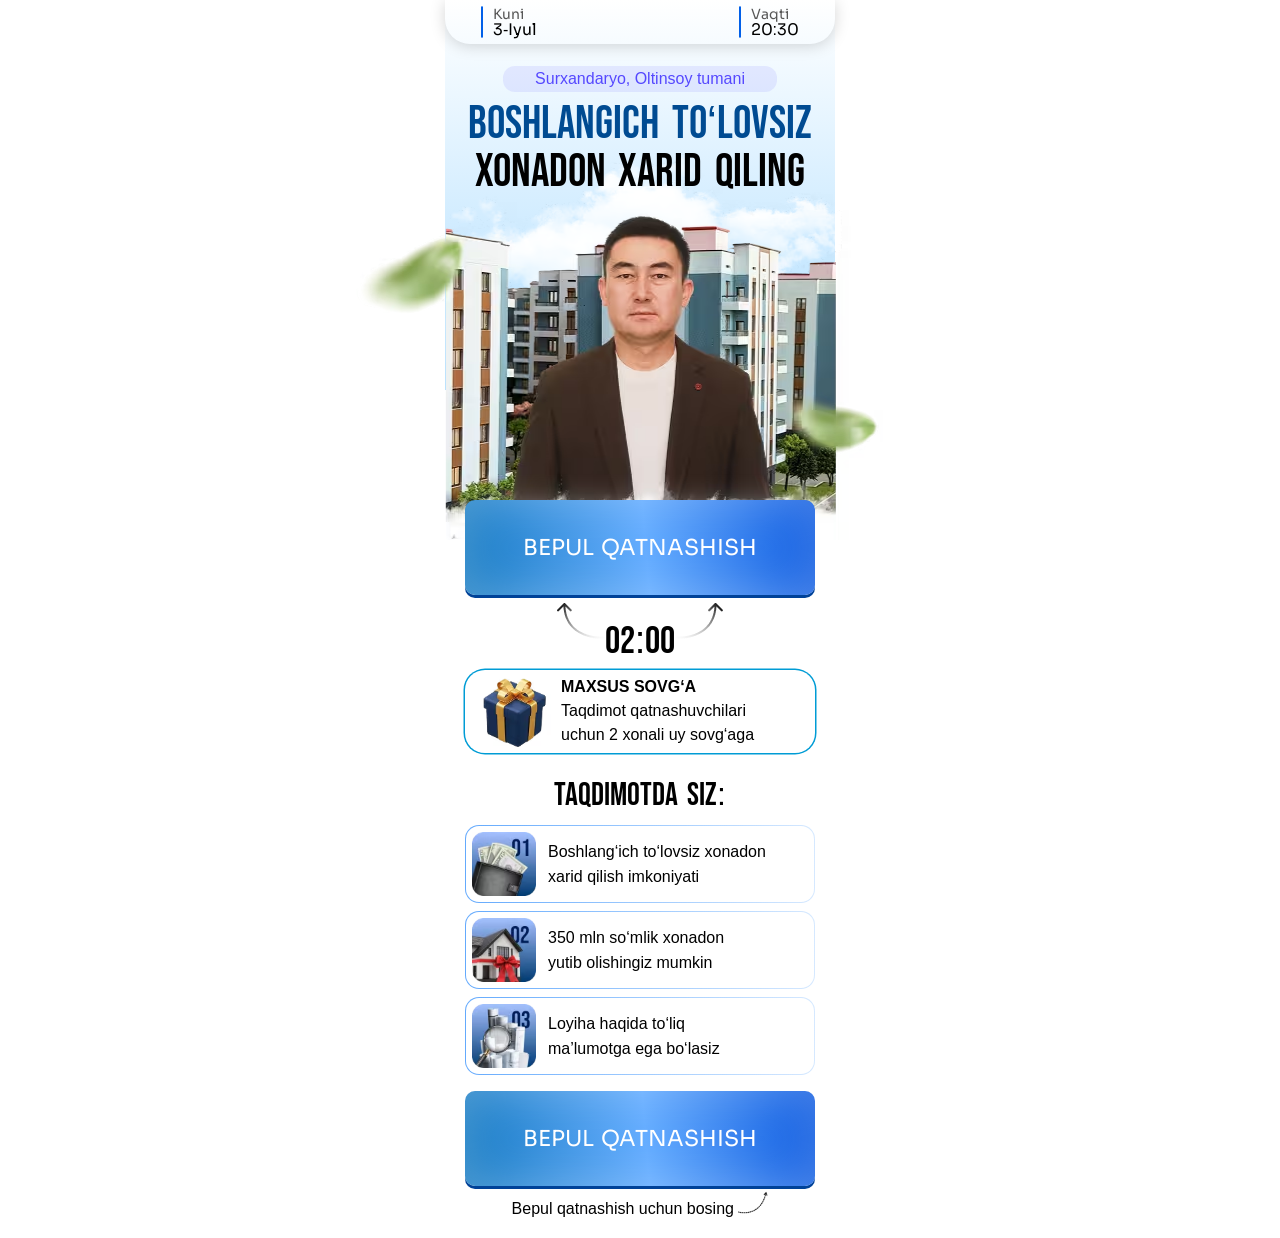
<file: index.html>
<!doctype html>
<html lang="uz">

<head>
  <meta charset="UTF-8" />
  <meta name="viewport" content="width=device-width, initial-scale=1.0" />
  <title>3-Iyul | 20:30</title>
  <style>
    *, *::before, *::after{margin:0;padding:0;box-sizing:border-box}html{overflow-x:clip}body{position:relative;background:#fff;color:#000;font-family:Inter, sans-serif;font-size:16px;overflow-x:hidden;padding-bottom:20px}.container{position:relative;max-width:390px;width:100%;margin:0 auto;overflow-x:clip}.header{display:flex;align-items:center;justify-content:space-between;padding:12px 20px 0;max-width:390px;margin:0 auto;padding:6px 36px;box-shadow:0px 2px 14.4px 0px #0000002b;border-bottom-left-radius:25px;border-bottom-right-radius:25px;position:relative;z-index:1}.header-hero{position:relative;max-width:390px;margin:0 auto}.header-hero::after{content:"";position:absolute;inset:0;width:100%;height:390px;background:linear-gradient(180deg, #FFFFFF 0%, #AFDEFF 100%)}.header__item{display:flex;align-items:center;justify-content:center;gap:10px;font-family:Sora, sans-serif;line-height:100%;font-size:16px}.header__item span{color:#575757;font-size:14px}.header__item::before{content:"";align-self:stretch;border-radius:2px;border:1px solid #0260e8}.hero{padding-top:22px;position:relative;z-index:1}.hero h1{font-family:"Bebas Neue" , sans-serif;font-weight:400;font-style:Regular;font-size:clamp(40px, 12vw, 46px);line-height:105%;text-align:center;text-transform:uppercase;position:relative;z-index:1}.hero h1 span{color:#004b92}.hero p{color:#5548ff;padding:4px 32px;border-radius:12px;background:rgba(85, 72, 255, 0.1);max-width:max-content;text-align:center;margin:0 auto;margin-bottom:9px}.hero .container{overflow:visible}.hero__speaker{display:block;max-width:none;position:relative;left:50%;transform:translate(-54%, -60px);margin-bottom:-100px}.btn__wrap{position:relative;z-index:1;display:flex;flex-direction:column;max-width:390px;margin:0 auto;padding:0 20px;justify-content:center}.btn__helper{text-align:center;margin-top:5px}.btn{border:none;outline:none;text-decoration:none;white-space:nowrap;padding:34px 20px;color:#fff;border-radius:10px;font-family:Sora, sans-serif;font-size:22px;text-align:center;background:linear-gradient( 85.48deg, #006db1 -16.79%, #65adff 51.66%, #004ddb 109.21% );box-shadow:0px 3.05px 0px 0px #004298, 0px 20px 40px 0px #ffffff, 0px 0px 45.74px 0px #ffffff40 inset}.timer{position:relative;display:flex;align-items:center;justify-content:center;margin-top:2px;margin-bottom:24px;z-index:1}.timer span{font-family:Bebas Neue, sans-serif;color:#000;font-size:38px;line-height:130%;transform:translateY(20px)}
  </style>
  <link rel="stylesheet" href="css/main.css" media="print" onload="this.media = 'all'" />
  <noscript>
    <link rel="stylesheet" href="css/main.css" />
  </noscript>
</head>

<body>
  <main>
    <section class="home">
      <div class="header-hero">
        <div class="header">
          <div class="header__item">
            <p>
              <span>Kuni</span><br />
              3-Iyul
            </p>
          </div>
          <div class="header__item">
            <p>
              <span>Vaqti</span><br />
              20:30
            </p>
          </div>
        </div>
        <div class="hero">
          <div class="container">
            <p>Surxandaryo, Oltinsoy tumani</p>
            <h1>
              <span>boshlangich to‘lovsiz</span> <br />
              xonadon xarid qiling
            </h1>
            <img class="hero__speaker" src="./images/speaker.avif" alt="bg" width="530" height="402" loading="lazy"
              decoding="async" />
          </div>
        </div>
      </div>
      <div class="btn__wrap container">
        <a href="#" class="btn"> BEPUL QATNASHISH </a>
      </div>

      <div class="timer container">
        <img src="./images/left.avif" alt="icon" width="48" height="36" loading="lazy" decoding="async" />
        <span id="timer">01:59</span>
        <img src="./images/right.avif" alt="icon" width="48" height="36" loading="lazy" decoding="async" />
      </div>
      <div class="present container">
        <div class="present__card">
          <img src="./images/gift.avif" alt="present" width="76" height="79" loading="lazy" decoding="async" />
          <div class="present__text">
            <b>MAXSUS SOVG‘A</b> <br>
            <span>Taqdimot qatnashuvchilari <br> uchun 2 xonali uy sovg‘aga</span>
          </div>
        </div>
      </div>
      <div class="benefits container">
        <h2>taqdimotda siz:</h2>
        <div class="benefits__list">
          <div class="benefits__card">
            <img src="./images/01.avif" alt="benefits-item" width="64" height="64" loading="lazy" decoding="async" />
            <p>
              Boshlang‘ich to‘lovsiz xonadon <br />
              xarid qilish imkoniyati
            </p>
          </div>
          <div class="benefits__card">
            <img src="./images/02.avif" alt="benefits-item" width="64" height="64" loading="lazy" decoding="async" />
            <p>
              350 mln so‘mlik xonadon <br />
              yutib olishingiz mumkin
            </p>
          </div>
          <div class="benefits__card">
            <img src="./images/03.avif" alt="benefits-item" width="64" height="64" loading="lazy" decoding="async" />
            <p>
              Loyiha haqida to‘liq <br />
              ma’lumotga ega bo‘lasiz
            </p>
          </div>
        </div>
      </div>
      <div class="btn__wrap">
        <a href="#" class="btn"> BEPUL QATNASHISH </a>
        <div class="btn__helper">
          <span>Bepul qatnashish uchun bosing</span>
          <img src="./images/arr.png" alt="arrow" width="30" height="23" loading="lazy" decoding="async" />
        </div>
      </div>
    </section>
  </main>
  <script src="js/app.js" defer></script>
</body>

</html>
</file>
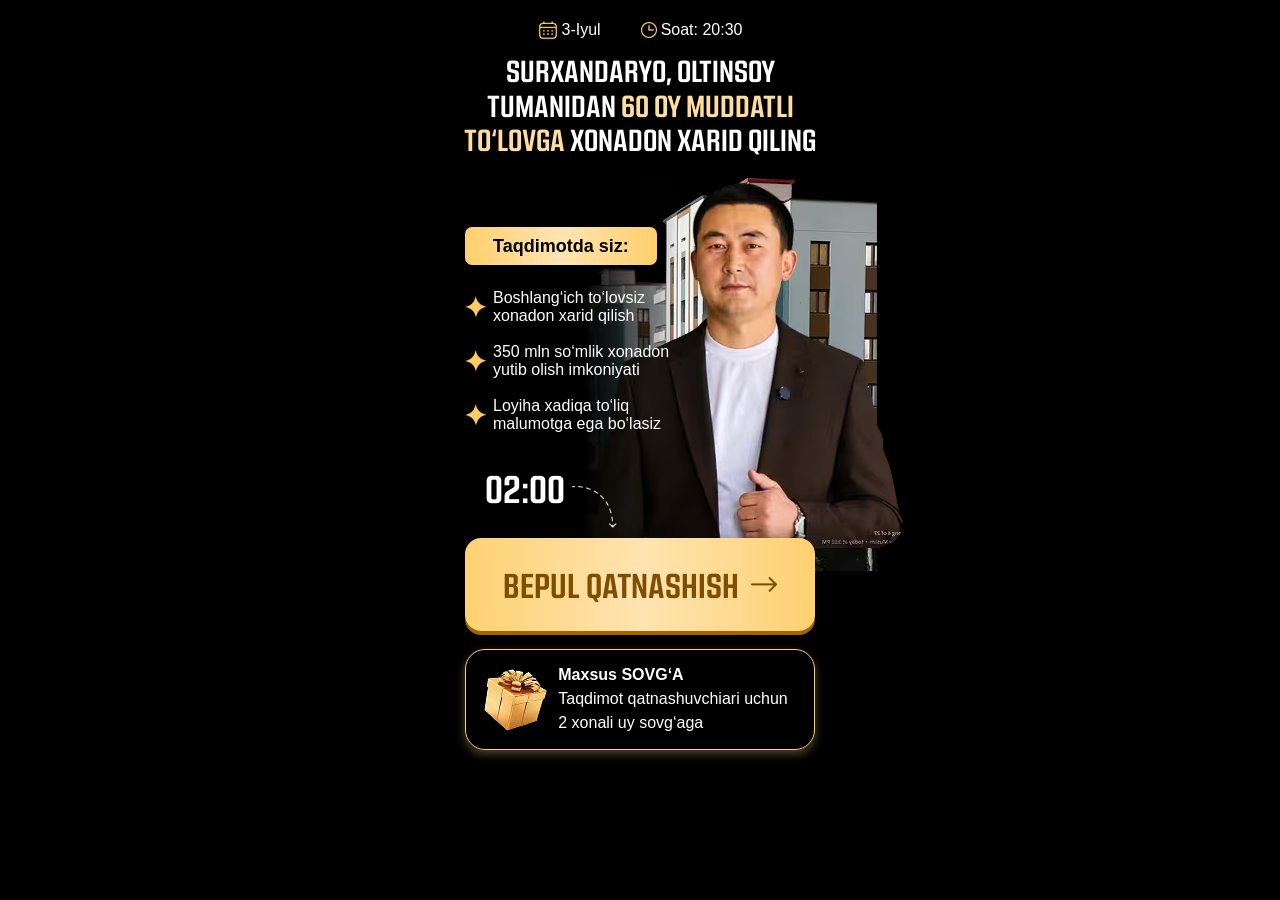
<file: a/index.html>
<!doctype html>
<html lang="uz">
  <head>
    <meta charset="UTF-8" />
    <meta name="viewport" content="width=device-width, initial-scale=1.0" />
    <title>3-Iyul | 20:30</title>
    <style>
      *, *::before, *::after{margin:0;padding:0;box-sizing:border-box}html{overflow-x:clip}body{position:relative;background:#000;color:#fff;font-family:Inter, sans-serif;font-size:16px;overflow-x:hidden;padding-bottom:20px}ul, li{list-style:none}.container{max-width:390px;margin:0 auto}.header{display:flex;align-items:center;justify-content:center;gap:40px;padding-top:20px}.header__item{display:flex;align-items:center;justify-content:center;gap:4px}.hero{padding-top:13px;max-width:390px;margin:0 auto;position:relative}.hero__speaker{transform:translate(15%, 0)}.hero h1{font-family:"Kuunari" , sans-serif;font-weight:700;font-size:clamp(24px, 7.5vw, 30px);line-height:115%;letter-spacing:0%;text-align:center;vertical-align:middle;text-transform:uppercase;position:relative;z-index:1}.hero h1 span{color:#fedea0}.benefits{max-width:390px;margin:70px auto 0;padding-left:20px;position:absolute;z-index:1}.benefits h2{font-family:"Montserrat" , sans-serif;font-weight:700;font-style:Bold;font-size:18px;line-height:20px;letter-spacing:0%;vertical-align:middle;padding:9px 28px;border-radius:7px;max-width:max-content;margin-bottom:24px;color:#000;background:linear-gradient(90deg, #fecf6c 0%, #ffe4b3 50.48%, #fecf6c 100%)}.benefits ul{margin-bottom:28px;display:flex;justify-content:center;align-items:start;flex-direction:column;gap:18px}.benefits ul li{display:flex;align-items:center;justify-content:start;gap:6px}.benefits ul li span{font-size:clamp(12px, 4vw, 16px)}.timer{font-family:"Kuunari" , sans-serif;font-weight:700;font-size:38px;line-height:115%;max-width:390px;margin:0 auto;padding-left:20px}.timer img{transform:translateY(25px)}.timer span{display:inline-block;width:80px}.footer{max-width:390px;margin:0 auto;width:100%;transform:translateY(-37px);padding:0 20px}.btn{padding:27px 20px;border-radius:16px;max-width:390px;width:100%;display:flex;align-items:center;justify-content:center;gap:12px;color:#7d4d00;box-shadow:0px 4px 0px 0px #a36400;background:linear-gradient(90deg, #fed172 0%, #ffe4b1 50.96%, #fed071 100%);text-decoration:none;position:relative;z-index:1}.btn span{font-family:"Kuunari" , sans-serif;font-weight:700;font-size:clamp(24px, 8vw, 34px);line-height:115%;text-transform:uppercase}.gift{border:1.5px solid #FED070;box-shadow:0px 4px 10px 0px #FFDE9D4D;display:flex;align-items:center;justify-content:center;border-radius:20px;margin-top:18px;padding:11px 6px 11px 5px}.gift img{transform:translateX(-10px)}.gift p{line-height:150%;transform:translateX(-5px);font-size:clamp(14px, 4.5vw, 16px)}@media (max-width:360px){.benefits{padding-left:10px}.footer{padding:0 10px}}
    </style>
    <link
      rel="stylesheet"
      href="css/main.css"
      media="print"
      onload="this.media = 'all'"
    />
    <noscript>
      <link rel="stylesheet" href="css/main.css" />
    </noscript>
  </head>
  <body>
    <main>
      <section class="home">
        <div class="header">
          <div class="header__item">
            <img
              src="./images/calendar.png"
              alt="icon"
              width="20"
              height="20"
              loading="lazy"
              decoding="async"
            />
            <span>3-Iyul</span>
          </div>
          <div class="header__item">
            <img
              src="./images/clock.png"
              alt="icon"
              width="16"
              height="16"
              loading="lazy"
              decoding="async"
            />
            <span>Soat: 20:30</span>
          </div>
        </div>
        <div class="hero">
          <h1 class="">
            Surxandaryo, oltinsoy <br />
            tumanidan
            <span
              >60 oy muddatli <br />
              to‘lovga</span
            >
            xonadon xarid qiling
          </h1>
          <div class="benefits">
            <h2>Taqdimotda siz:</h2>
            <ul>
              <li>
                <img
                  src="./images/star.png"
                  alt="icon"
                  width="22"
                  height="22"
                  loading="lazy"
                  decoding="async"
                />
                <span
                  >Boshlang‘ich to‘lovsiz <br />
                  xonadon xarid qilish</span
                >
              </li>
              <li>
                <img
                  src="./images/star.png"
                  alt="icon"
                  width="22"
                  height="22"
                  loading="lazy"
                  decoding="async"
                />
                <span
                  >350 mln so‘mlik xonadon <br />
                  yutib olish imkoniyati</span
                >
              </li>
              <li>
                <img
                  src="./images/star.png"
                  alt="icon"
                  width="22"
                  height="22"
                  loading="lazy"
                  decoding="async"
                />
                <span
                  >Loyiha xadiqa to‘liq <br />
                  malumotga ega bo‘lasiz</span
                >
              </li>
            </ul>
            <div class="timer"><span id="timer">01:59</span> <img src="./images/arr.png" alt="icon" width="45" height="42" loading="lazy" decoding="async"></div>
          </div>
          <img class="hero__speaker" src="./images/speaker.avif" alt="speaker" width="406" height="414" loading="lazy" decoding="async">
        </div>
        <div class="footer">
          <a href="#" class="btn"
            ><span>bepul qatnashish</span>
            <img
              src="./images/btn.png"
              alt="icon"
              width="26"
              height="15"
              loading="lazy"
              decoding="async"
          /></a>
          <div class="gift">
            <img
              src="./images/gift.avif"
              alt="icon"
              width="77"
              height="77"
              loading="lazy"
              decoding="async"
            />
            <p><b>Maxsus SOVG‘A</b> <br> Taqdimot qatnashuvchiari uchun <br> 2 xonali uy sovg‘aga</p>
          </div>
        </div>
      </section>
    </main>
    <script src="../js/app.js" defer></script>
  </body>
</html>
</file>
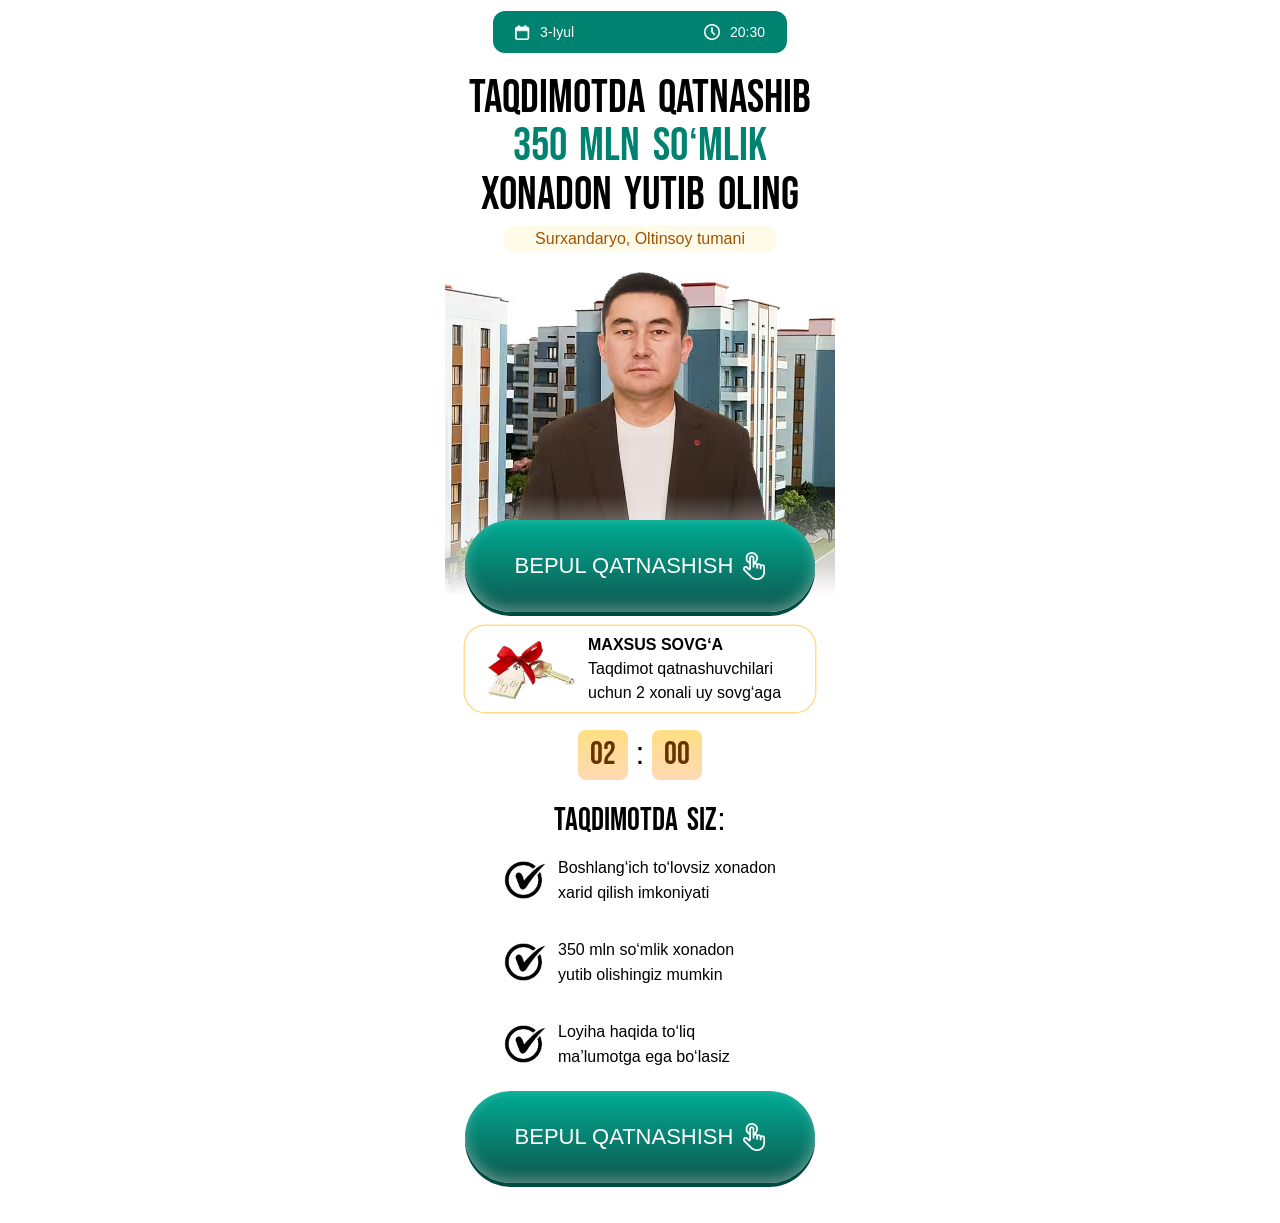
<file: b/index.html>
<!doctype html>
<html lang="uz">

<head>
  <meta charset="UTF-8" />
  <meta name="viewport" content="width=device-width, initial-scale=1.0" />
  <title>3-Iyul | 20:30</title>
  <style>
    *, *::before, *::after{margin:0;padding:0;box-sizing:border-box}html{overflow-x:clip}ul, li{list-style:none}body{position:relative;background:#fff;color:#000;font-family:Inter, sans-serif;font-size:16px;overflow-x:hidden;padding-top:11px;padding-bottom:40px}.container{position:relative;max-width:390px;width:100%;margin:0 auto;overflow-x:clip}.header{max-width:314px;margin:0 auto;padding:0 10px}.header__card{display:flex;align-items:center;justify-content:space-between;padding:13px 22px;background:#008270;border-radius:12px;color:#fff}.header__item{display:flex;align-items:center;justify-content:center;gap:10px;font-family:Roboto, sans-serif;line-height:100%;font-size:16px}.header__item span{color:#fff;font-size:14px}.hero{padding-top:22px;position:relative;z-index:1}.hero::after{content:"";position:absolute;bottom:-75px;width:100%;height:100px;background:linear-gradient(180deg, rgba(255, 255, 255, 0) 0%, #ffffff 100%)}.hero h1{font-family:"Bebas Neue" , sans-serif;font-weight:400;font-style:Regular;font-size:clamp(40px, 12vw, 46px);line-height:105%;text-align:center;text-transform:uppercase;position:relative;z-index:1}.hero h1 span{color:#008270}.hero p{color:#a25100;padding:4px 32px;border-radius:12px;background:rgba(255, 213, 43, 0.1);max-width:max-content;text-align:center;margin:0 auto;margin-top:6px;position:relative;z-index:1}.hero .container{overflow:visible;display:flex;flex-direction:column;align-items:center}.hero__speaker{flex-shrink:0;display:block;max-width:none;margin-top:20px;margin-bottom:-75px;object-fit:contain}.btn__wrap{position:relative;z-index:1;display:flex;flex-direction:column;max-width:390px;margin:0 auto;padding:0 20px;justify-content:center}.btn__helper{text-align:center;margin-top:5px}.btn{display:flex;align-items:center;justify-content:center;gap:10px;border:none;outline:none;text-decoration:none;white-space:nowrap;padding:32px 20px;color:#fff;border-radius:50px;font-family:Roboto, sans-serif;font-size:22px;text-align:center;background:linear-gradient(180deg, #00ac94 0%, #0e574d 100%);box-shadow:0px 4px 0px 0px #004b40, 0px -4px 12.8px 0px #ffffff59 inset}.gift{margin-top:14px;margin-bottom:10px;padding:0 20px}.gift__card{border-radius:20px;display:flex;align-items:center;justify-content:start;gap:8px;padding:2px 12px;box-shadow:0 0 0 1.5px #FFDD8B}.gift__card img{width:103px;height:82px}.gift__text{line-height:150%;font-size:clamp(13px, 4vw, 16px)}.gift__text b{font-weight:700}
  </style>
  <link rel="stylesheet" href="css/main.css" media="print" onload="this.media = 'all'" />
  <noscript>
    <link rel="stylesheet" href="css/main.css" />
  </noscript>
</head>

<body>
  <main>
    <section class="home">
      <div class="header">
        <div class="header__card">
          <div class="header__item">
            <img src="./images/calendar.png" alt="icon" width="15" height="15" loading="lazy" decoding="async" />
            <span>3-Iyul</span>
          </div>
          <div class="header__item">
            <img src="./images/clock.png" alt="icon" width="16" height="16" loading="lazy" decoding="async" />
            <span>20:30</span>
          </div>
        </div>
      </div>
      <div class="hero">
        <div class="container">
          <h1>
            taqdimotda qatnashib <br />
            <span>350 mln so‘mlik</span> <br />
            xonadon yutib oling
          </h1>
          <p>Surxandaryo, Oltinsoy tumani</p>
          <img class="hero__speaker" src="./images/speaker.avif" alt="bg" width="390" height="323" loading="lazy"
            decoding="async" />
        </div>
      </div>
      <div class="btn__wrap container">
        <a href="#" class="btn"><span> BEPUL QATNASHISH </span>
          <img src="./images/cursor.png" alt="icon" width="22" height="28" loading="lazy" decoding="async" /></a>
      </div>
      <div class="gift container">
        <div class="gift__card">
          <img src="./images/gift.avif" alt="gift" width="103" height="82" loading="lazy" decoding="async" />
          <div class="gift__text">
            <b>MAXSUS SOVG‘A</b> <br />
            <span>Taqdimot qatnashuvchilari <br />
              uchun 2 xonali uy sovg‘aga</span>
          </div>
        </div>
      </div>
      <div class="timer container" id="timer">
        <span class="timer__block" id="minutes">01</span>
        :
        <span class="timer__block" id="seconds">59</span>
      </div>

      <div class="benefits container">
        <h2>taqdimotda siz:</h2>
        <ul class="benefits__list">
          <li class="benefits__card">
            <img src="./images/check.avif" alt="benefits-item" width="42" height="42" loading="lazy" decoding="async" />
            <p>
              Boshlang‘ich to‘lovsiz xonadon <br />
              xarid qilish imkoniyati
            </p>
          </li>
          <li class="benefits__card">
            <img src="./images/check.avif" alt="benefits-item" width="42" height="42" loading="lazy" decoding="async" />
            <p>
              350 mln so‘mlik xonadon <br />
              yutib olishingiz mumkin
            </p>
          </li>
          <li class="benefits__card">
            <img src="./images/check.avif" alt="benefits-item" width="42" height="42" loading="lazy" decoding="async" />
            <p>
              Loyiha haqida to‘liq <br />
              ma’lumotga ega bo‘lasiz
            </p>
          </li>
        </ul>
      </div>
      <div class="btn__wrap">
        <a href="#" class="btn"><span> BEPUL QATNASHISH </span>
          <img src="./images/cursor.png" alt="icon" width="22" height="28" loading="lazy" decoding="async" /></a>
      </div>
    </section>
  </main>
  <script src="../js/app.js" defer></script>
</body>
</html>
</file>
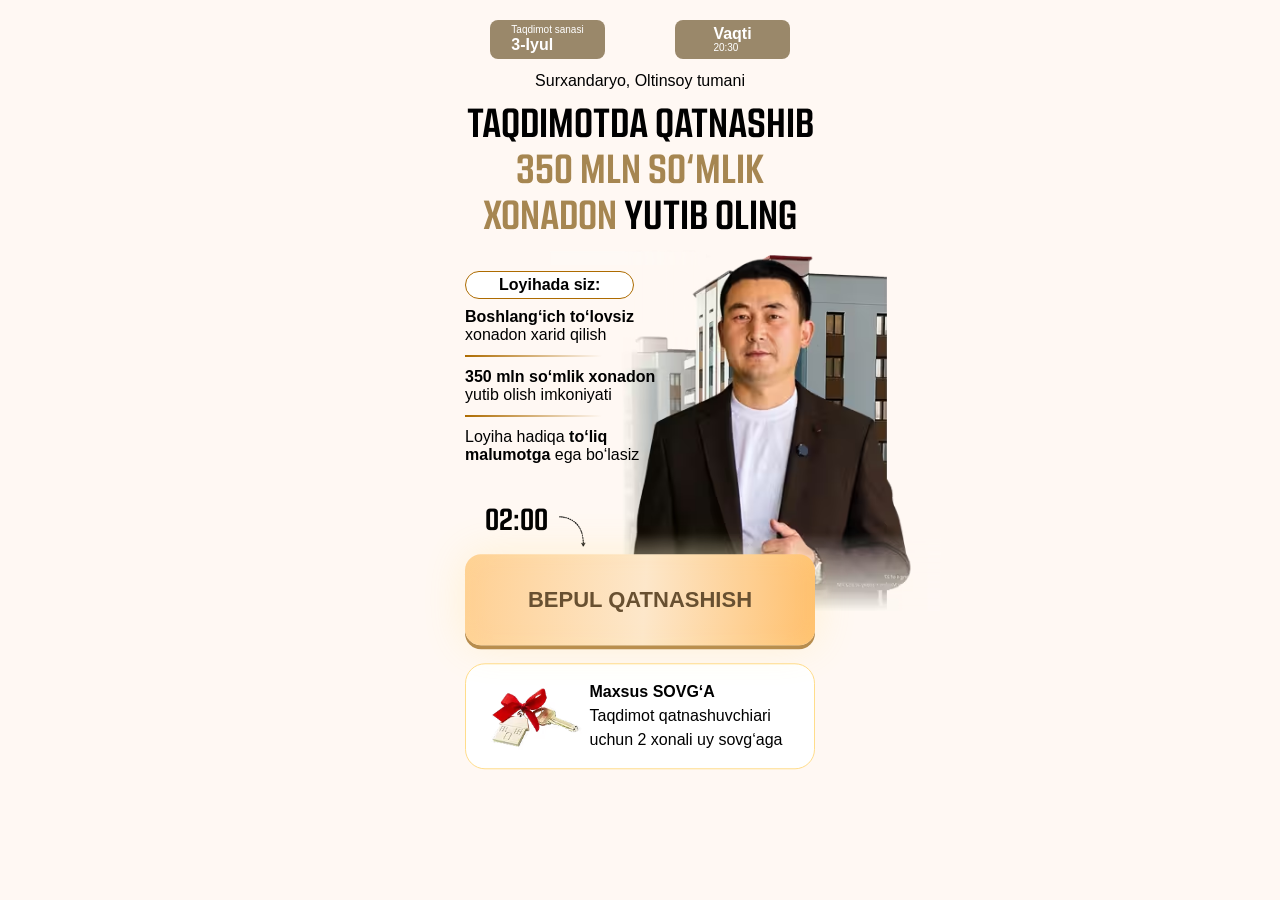
<file: c/index.html>
<!doctype html>
<html lang="uz">

<head>
  <meta charset="UTF-8" />
  <meta name="viewport" content="width=device-width, initial-scale=1.0" />
  <title>3-Iyul | 20:30</title>
  <style>
    *, *::before, *::after{margin:0;padding:0;box-sizing:border-box}html{overflow-x:clip}body{position:relative;background:#fff8f3;color:#000;font-family:Inter, sans-serif;font-size:16px;overflow-x:hidden;padding-bottom:20px}ul, li{list-style:none}.container{max-width:390px;margin:0 auto}.header{display:flex;align-items:center;justify-content:center;gap:70px;padding-top:20px;max-width:390px;margin:0 auto}.header__item{background:#9a886a;border-radius:8px;display:flex;align-items:center;justify-content:center;flex-direction:column;min-width:115px;color:#fff;padding:5px}.header__item-content{display:flex;flex-direction:column;align-items:flex-start}.header__item span{line-height:100%;font-size:10px;margin-bottom:1px;text-align:left}.hero{padding-top:13px;max-width:390px;margin:0 auto;position:relative}.hero__speaker{transform:translateX(27%);width:100%;height:auto}.hero p{margin-bottom:8px;text-align:center}.hero h1{font-family:"Kuunari" , sans-serif;font-weight:700;font-size:clamp(32px, 10vw, 40px);line-height:115%;letter-spacing:0%;text-align:center;vertical-align:middle;text-transform:uppercase;position:relative;z-index:1}.hero h1 span{color:#A68651}.benefits{max-width:390px;margin:35px auto 0;padding-left:20px;position:absolute;z-index:1}.benefits h2{font-family:"Poppins" , sans-serif;font-weight:700;font-style:Bold;font-size:16px;line-height:100%;letter-spacing:0%;vertical-align:middle;padding:5px 33px;border-radius:15px;max-width:max-content;margin-bottom:9px;color:#000;background:#fff;border:1px solid #AD6B00}.benefits ul{margin-bottom:12px;display:flex;justify-content:center;align-items:start;flex-direction:column}.benefits ul hr{width:137px;height:1px;margin:11px 0;border:1px solid;border-image-source:linear-gradient( 90deg, #ad6b00 0%, rgba(173, 107, 0, 0) 100% );border-image-slice:1}.benefits ul li p{text-align:left;margin-bottom:0;font-size:clamp(12px, 4vw, 16px)}.timer{font-family:"Kuunari" , sans-serif;font-weight:700;font-size:30px;line-height:115%;max-width:390px;margin:0 auto;padding-left:20px; transform:translateY(-45%)}.timer img{transform:translate(-8px, 20px)}.timer span{display:inline-block;width:70px}.footer{max-width:390px;margin:0 auto;width:100%;transform:translateY(-40%);padding:0 20px}.btn{padding:33px 20px;border-radius:16px;max-width:390px;width:100%;display:flex;align-items:center;justify-content:center;gap:12px;text-decoration:none;position:relative;z-index:1;color:#685031;background:linear-gradient(93.1deg, #FFCA85 -12.09%, #FDE7CA 51.33%, rgba(255, 189, 103, 0.99) 101.95%);box-shadow:0px 0px 21.93px 0px #FFEF9A24 inset , 0px 0px 41.23px 0px #FFD84E33, 0px 4px 0px 0px #B3884E}.btn span{font-family:"Inter" , sans-serif;font-weight:600;font-size:22px;line-height:115%;text-transform:uppercase}.gift{background:#fff;display:flex;border:1.5px solid #FFDD8B;align-items:center;justify-content:center;border-radius:20px;margin-top:18px;padding:11px 6px 11px 5px}.gift img{transform:translateX(-10px)}.gift p{line-height:150%;transform:translateX(-5px);font-size:clamp(14px, 4.5vw, 16px)}@media (max-width:374px){.hero__speaker{width:100%;height:auto}}@media (max-width:360px){.benefits{padding-left:10px}.footer{padding:0 10px; transform: translateY(-30%);}}
  </style>
  <link rel="stylesheet" href="css/main.css" media="print" onload="this.media = 'all'" />
  <noscript>
    <link rel="stylesheet" href="css/main.css" />
  </noscript>
</head>

<body>
  <main>
    <section class="home">
      <div class="header">
        <div class="header__item">
          <div class="header__item-content">
            <span>Taqdimot sanasi</span>
            <b>3-Iyul</b>
          </div>
        </div>
        <div class="header__item">
          <div class="header__item-content">
            <b>Vaqti</b>
            <span>20:30</span>
          </div>
        </div>
      </div>
      <div class="hero">
        <p>Surxandaryo, Oltinsoy tumani</p>
        <h1>
          taqdimotda qatnashib <br />
          <span>350 mln so‘mlik <br />
            xonadon</span>
          yutib oling
        </h1>
        <div class="benefits">
          <h2>Loyihada siz:</h2>
          <ul>
            <li>
              <p><b>Boshlang‘ich to‘lovsiz</b> <br />
                xonadon xarid qilish</p>
            </li>
            <li><hr /></li>
            <li>
              <p><b>350 mln so‘mlik xonadon</b> <br />
                yutib olish imkoniyati</p>
            </li>
            <li><hr /></li>
            <li>
              <p>Loyiha hadiqa <b>to‘liq <br />
                  malumotga</b> ega bo‘lasiz</p>
            </li>
          </ul>
        </div>
        <img class="hero__speaker" src="./images/speaker.avif" alt="speaker" width="430" height="414" loading="lazy"
        decoding="async" />
      </div>
      <div class="footer">
        <div class="timer">
          <span id="timer">01:59</span>
          <img src="./images/arr.png" alt="icon" width="41" height="36" loading="lazy" decoding="async" />
        </div>
        <a href="#" class="btn"><span>bepul qatnashish</span> </a>
        <div class="gift">
          <img src="./images/gift.avif" alt="icon" width="103" height="82" loading="lazy" decoding="async" />
          <p>
            <b>Maxsus SOVG‘A</b> <br />
            Taqdimot qatnashuvchiari <br /> uchun
            2 xonali uy sovg‘aga
          </p>
        </div>
      </div>
    </section>
  </main>
  <script src="../js/app.js" defer></script>
</body>

</html>
</file>
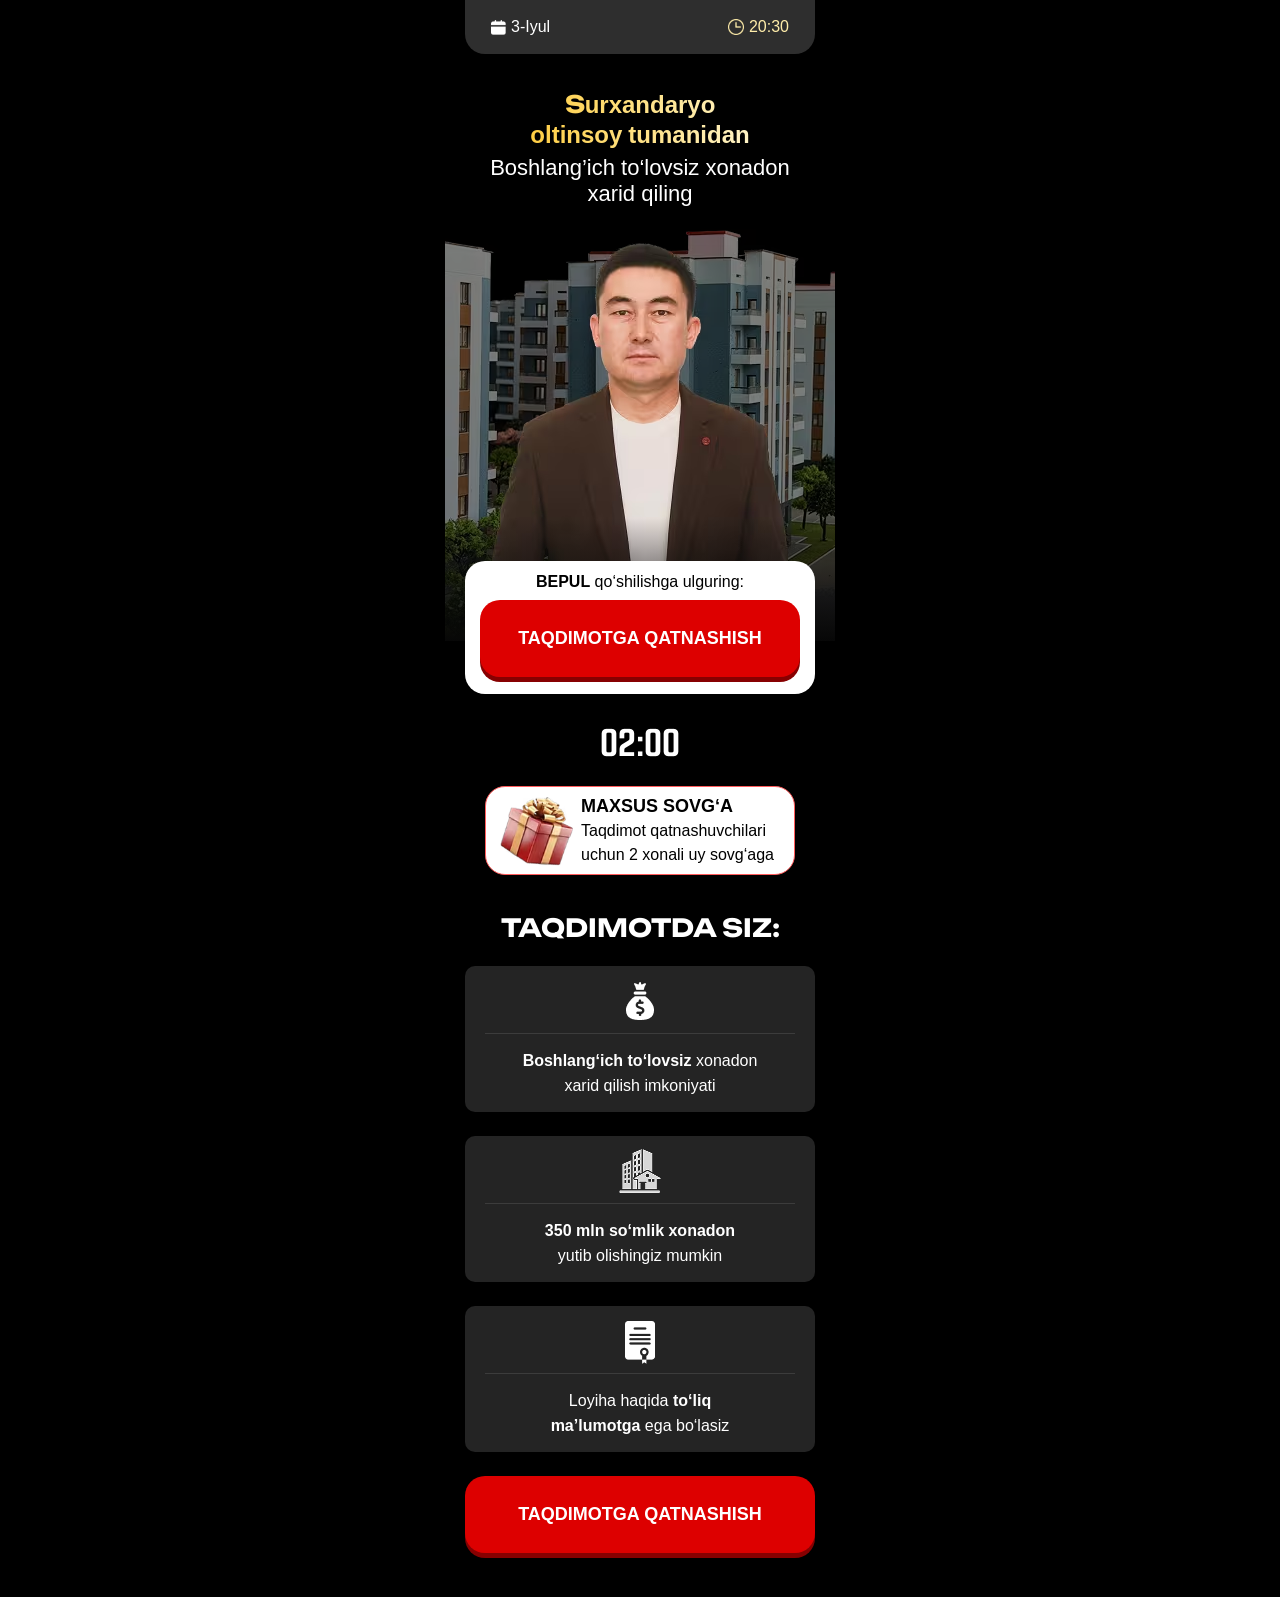
<file: d/index.html>
<!doctype html>
<html lang="en">

<head>
  <meta charset="UTF-8" />
  <meta name="viewport" content="width=device-width, initial-scale=1.0" />
  <title>3-Iyul | 20:30</title>
  <style>
    *{margin:0;padding:0;box-sizing:border-box}body{background:#000;color:#fff;font-family:sans-serif}ul, li{list-style:none}.container{max-width:390px;margin:0 auto;padding:0 20px}.header--wrap{padding:0 20px;max-width:390px;margin:0 auto}.header{display:flex;align-items:center;justify-content:space-between;padding:18px 26px;background:#2e2e2e;border-bottom-left-radius:20px;border-bottom-right-radius:20px}.header__item{display:flex;align-items:center;justify-content:center;gap:5px}.header__item .yellow{color:#ffedaa}.hero{padding-top:35px;display:flex;align-items:center;justify-content:center;flex-direction:column;position:relative;overflow-x:hidden;max-width:390px;margin:0 auto}.hero::after{content:"";position:absolute;bottom:0;width:100%;height:123px;background:linear-gradient(180deg, rgba(7, 7, 7, 0) 0%, #070707 100%)}.hero ing{width:100%;height:auto}.hero h1{font-family:FindSansPro, sans-serif;text-align:center;background:linear-gradient(90deg, #ffce43 0%, #fff4c6 100%);-webkit-background-clip:text;background-clip:text;-webkit-text-fill-color:transparent;color:transparent}.hero p{text-align:center;margin-top:6px;margin-bottom:22px;font-size:22px}.btn--wrap{background:#fff;border-radius:20px;padding:12px 15px 17px;display:flex;align-items:center;justify-content:center;flex-direction:column;gap:9px;transform:translateY(-80px);margin-bottom:-80px}.btn--wrap p{color:#000;line-height:110%}a{border-radius:20px;padding:25px;font-size:18px;line-height:150%;background:#dd0000;box-shadow:0px 5px 0px 0px #870001;text-decoration:none;color:#fff;font-weight:700;width:100%;text-align:center;text-transform:uppercase;white-space:nowrap}#timer{margin-top:24px;margin-bottom:22px;font-family:"Kuunari" , sans-serif;font-weight:700;font-size:38px;text-align:center}
  </style>
  <link rel="stylesheet" href="css/main.css" media="print" onload="this.media = 'all'" />
  <noscript>
    <link rel="stylesheet" href="css/main.css" />
  </noscript>
  <link rel="stylesheet" href="css/main.css" media="print" onload="this.media = 'all'" />
  <noscript>
    <link rel="stylesheet" href="css/main.css" />
  </noscript>
</head>

<body>
  <main>
    <section>
      <div class="header--wrap">
        <div class="header">
          <div class="header__item">
            <img src="./images/calendar.png" alt="" width="15" height="15" loading="lazy" decoding="async" />
            <span>3-Iyul</span>
          </div>
          <div class="header__item">
            <img src="./images/clock.png" alt="" width="16" height="16" loading="lazy" decoding="async" />
            <span class="yellow">20:30</span>
          </div>
        </div>
      </div>
      <div class="hero">
        <h1>Surxandaryo <br> oltinsoy tumanidan</h1>
        <p>
          Boshlang’ich to‘lovsiz xonadon <br />
          xarid qiling
        </p>
        <img src="./images/speaker.avif" alt="sp" width="440" height="412" loading="lazy" decoding="async" />
      </div>
      <div class="container">
        <div class="btn--wrap">
          <p><b>BEPUL</b> qo‘shilishga ulguring:</p>
          <a href="#">taqdimotga qatnashish</a>
        </div>
      </div>
      <p id="timer">01:59</p>
      <div class="gift container">
        <img src="./images/gift.avif" alt="gift" width="85" height="87" loading="lazy" decoding="async" />
        <div>
          <b>MAXSUS SOVG‘A</b>
          <p>
            Taqdimot qatnashuvchilari <br />
            uchun 2 xonali uy sovg‘aga
          </p>
        </div>
      </div>
      <div class="benefits container">
        <h2>TAQDIMOTDA SIZ:</h2>
        <ul class="benefits__list">
          <li class="benefits__card">
            <img src="./images/01.png" alt="icon" width="46" height="46" loading="lazy" decoding="async" />
            <hr />
            <p>
              <b>Boshlang‘ich to‘lovsiz</b> xonadon <br />
              xarid qilish imkoniyati
            </p>
          </li>
          <li class="benefits__card">
            <img src="./images/02.png" alt="icon" width="46" height="46" loading="lazy" decoding="async" />
            <hr />
            <p>
              <b>350 mln so‘mlik xonadon</b> <br />
              yutib olishingiz mumkin
            </p>
          </li>
          <li class="benefits__card">
            <img src="./images/03.png" alt="icon" width="46" height="46" loading="lazy" decoding="async" />
            <hr />
            <p>
              Loyiha haqida
              <b>to‘liq <br />
                ma’lumotga</b>
              ega bo‘lasiz
            </p>
          </li>
        </ul>
      </div>
      <div class="container footer">
        <a href="#">taqdimotga qatnashish</a>
      </div>
    </section>
  </main>
</body>
<script defer src="../js/app.js"></script>

</html>
</file>
<file: css/main.css>
@font-face{font-family:Bebas Neue;src:url( "../fonts/BebasNeue-Regular\(AZ09\).woff2" );font-display:swap;font-weight:normal}@font-face{font-family:Sora;src:url( "../fonts/Sora-Regular-subset.woff2" );font-display:swap;font-weight:normal}.benefits{display:flex;align-items:center;justify-content:center;flex-direction:column;margin-top:22px;margin-bottom:16px;max-width:390px;width:100%;padding:0 20px}.benefits h2{margin-bottom:8px;font-family:Bebas Neue, sans-serif;font-size:32px;line-height:130%;font-weight:400;text-transform:uppercase}.benefits__list{display:flex;align-items:start;justify-content:start;flex-direction:column;gap:8px;width:100%}.benefits__card{display:flex;align-items:center;justify-content:start;flex:1;width:100%;gap:12px;padding:6px;border:1px solid transparent;border-radius:14px;background:linear-gradient(#fff, #fff) padding-box, linear-gradient(90deg, #64aafd 0%, rgba(76, 158, 255, 0.23) 100%) border-box;flex:1;line-height:25px}.present{margin-top:10px;margin-bottom:10px;padding:0 20px}.present__card{border-radius:20px;display:flex;align-items:center;justify-content:start;gap:8px;padding:2px 12px;box-shadow:0 0 0 1.5px #009cd5}.present__text{line-height:150%;font-size:clamp(14px, 4.5vw, 16px)}.present__text b{font-weight:700}@media (max-width:360px){.btn__wrap{padding:0 10px}.present{padding:0 10px}.benefits{padding:0 10px}}
</file>
<file: a/css/main.css>
@font-face{font-family:Kuunari;src:url( "../fonts/Kuunari.woff2" );font-display:swap;font-weight:normal}
</file>
<file: b/css/main.css>
@font-face{font-family:Bebas Neue;src:url( "../fonts/BebasNeue-Regular\(AZ09\).woff2" );font-display:swap;font-weight:normal}.timer{font-family:sans-serif;display:flex;align-items:center;justify-content:center;gap:8px;font-size:32px;font-family:Bebas Neue, sans-serif;margin-top:18px}.timer__block{color:#653200;display:flex;align-items:center;justify-content:center;text-align:center;background:linear-gradient(180deg, #FFDE83 0%, #FFDAB5 100%);border-radius:8px;width:50px;height:50px;line-height:130%;letter-spacing:0%;text-align:center;text-transform:uppercase}.benefits{display:flex;align-items:center;justify-content:center;flex-direction:column;margin-top:20px;margin-bottom:16px;max-width:390px;padding:0 20px}.benefits h2{margin-bottom:8px;font-family:Bebas Neue, sans-serif;font-size:32px;line-height:130%;font-weight:400;text-transform:uppercase}.benefits__list{display:flex;align-items:start;justify-content:start;flex-direction:column;gap:20px;width:max-content}.benefits__card{display:flex;align-items:center;justify-content:start;flex:1;width:100%;gap:12px;padding:6px;flex:1;line-height:25px}@media (max-width:360px){.btn__wrap{padding:0 10px}.gift{padding:0 10px}.benefits{padding:0 10px}}
</file>
<file: c/css/main.css>
@font-face{font-family:Kuunari;src:url( "../fonts/Kuunari.woff2" );font-display:swap;font-weight:normal}
</file>
<file: d/css/main.css>
@font-face{font-family:Kuunari;src:url( "../fonts/Kuunari.woff2" );font-display:swap;font-weight:normal}@font-face{font-family:FindSansPro;src:url( "../fonts/FindSansPro-Bold.woff2" ) format( "woff2" );font-display:swap;font-weight:700}.gift{display:flex;align-items:center;justify-content:start;background:#fff;color:#000;border-radius:20px;border:1.5px solid #FF5B5B;line-height:150%;max-width:max-content}.gift b{font-size:18px}.gift img{margin-left:-10px}.benefits{margin-top:34px}.benefits h2{margin-bottom:20px;font-family:FindSansPro, sans-serif;text-align:center;font-size:25px;line-height:150%}.benefits__list{display:flex;align-items:center;justify-content:center;flex-direction:column;gap:24px}.benefits__card{display:flex;align-items:center;justify-content:center;flex-direction:column;flex:1;width:100%;border-radius:10px;padding:12px 20px 14px;background:#242424}.benefits__card hr{height:1px;width:100%;background:#3C3C3C;border:none;margin-top:9px;margin-bottom:14px}.benefits__card p{text-align:center;line-height:25px}.footer{display:flex;justify-content:center;margin-top:24px;margin-bottom:44px}
</file>
